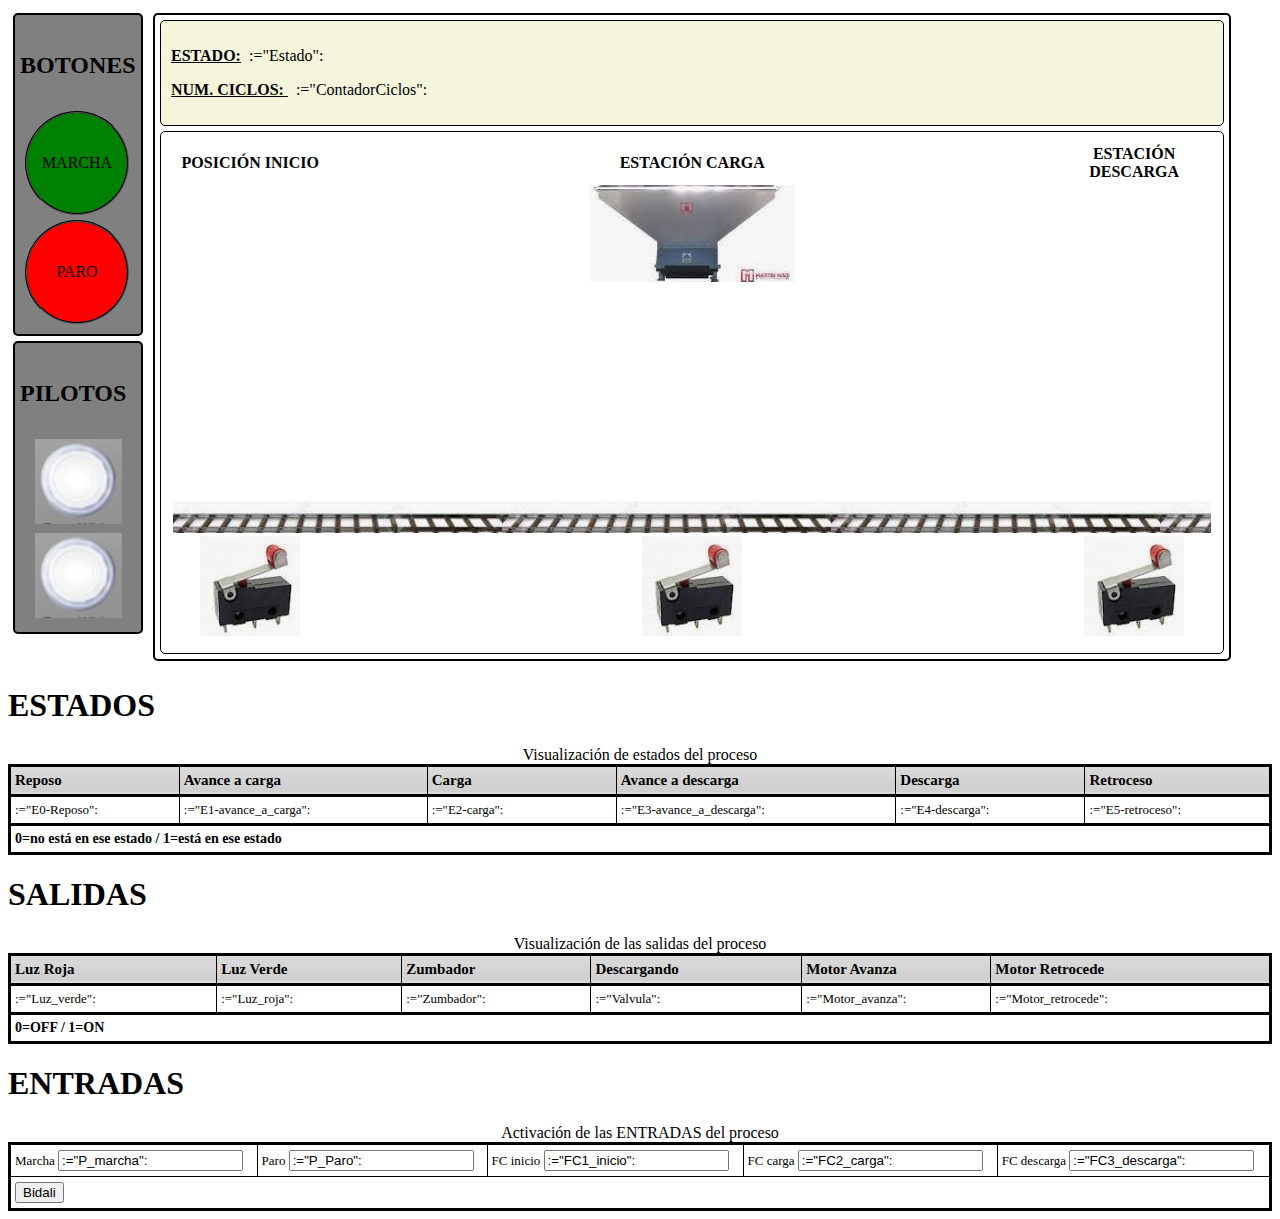
<file: index.html>
<!DOCTYPE html>
<html lang="eu">
<head>
    <!-- AWP_In_Variable Name='"P_marcha"' -->
    <!-- AWP_In_Variable Name='"P_Paro"' -->
    <!-- AWP_In_Variable Name='"FC1_inicio"' -->
    <!-- AWP_In_Variable Name='"FC2_carga"' -->
    <!-- AWP_In_Variable Name='"FC3_descarga"' -->

    <!-- AWP_Enum_Def Name="listaEstados" Values='0:"POSICIÓN INICIAL", 1:"AVANCE A CARGA", 2:"CARGANDO", 3:"AVANCE A DESCARGA", 4:"DESCARGANDO", 5:"RETROCESO A INICIO"' -->
    <!-- AWP_Enum_Ref Name='"Estado"' Enum="listaEstados" -->

    <meta charset="UTF-8">
    <meta name="description" content="ARI - Industria Informatikako webguneak 
    sortzeko baliabideen tutoriala" />
    <meta name="keywords" content="ARI,Automatizazioa,SIEMENS,TIA,
    web,tutoriala" />
    <meta name="author" content="Zure izena: JI" />
    <meta name="viewport" content="width=device-width, initial-scale=1.0">
    <title>141DB-S7-1500-VAGONETA</title>
    <link rel="stylesheet" href="./css/styles.css">
    <link rel="stylesheet" href="./css/styles-table-variables.css">
    <script src="./js/script.js" type="text/javascript" > 
    
  </script>
</head>

<body>
<main>
<div id="dvHMI">
    <div id="dvIzq">
        <div id="dvBotonera">
            <div><h4>BOTONES</h4></div>
            <div class="btnMarcha"><span>MARCHA</span></div>
            <div class="btnParo"><span>PARO</span></div>
        </div>
        <div id="dvPilotos">
            <div><h4>PILOTOS</h4></div>
            <div id="pilotoVerde"><img src="./img/pilotoOFF.JPG" ></div>
            <div id="pilotoRojo"><img src="./img/pilotoOFF.JPG" ></div>
        </div>
    </div>
    <div id="dvProceso">
        <div id="dvCabecera">
            <p><span>ESTADO:</span>&nbsp;&nbsp;<span id="spEstado">:="Estado":</span>&nbsp;&nbsp;<span id="spBarra"><progress max="100" value="0" hidden></progress></span></p>
            <p><span>NUM. CICLOS: </span>&nbsp;&nbsp;<span id="spContadorCiclos">:="ContadorCiclos":</span></p>
        </div>
        <div id="dvDibujos">
            <table>
                <tr><th>POSICIÓN INICIO</th><th></th><th>ESTACIÓN CARGA</th><th></th><th>ESTACIÓN DESCARGA</th></tr>
                <tr><td></td><td></td><td id="tdTolva"><img src="./img/tolva.jpg"/></td><td></td><td></td></tr>
                <tr>
                    <td></td>
                    <td id="tdRetroceso1"><img src="./img/flechas-verde-back.gif" hidden/></td>
                    <td id="tdGrano"><img src="./img/granoCayendo.gif" hidden/></td>
                    <td id="tdRetroceso2"><img src="./img/flechas-verde-back.gif" hidden/></td>
                    <td></td>
                </tr>
                <tr>
                    <td id="tdVagoneta0"><img src="./img/vagoneta.png" hidden/></td>
                    <td id="tdAvance1"><img src="./img/flechas-12.gif" hidden/></td>
                    <td id="tdVagoneta2"><img src="./img/vagoneta.png" hidden/></td>
                    <td id="tdAvance3"><img src="./img/flechas-12.gif" hidden/></td>
                    <td id="tdVagoneta4"><img src="./img/vagonetaDesc.gif" hidden/></td>
                </tr>
                <tr><td id="tdRailes" colspan="5"></td></tr>
                <tr>
                    <td id="tdFC1">
                        <form id="formFC1" method="POST" action="">
                        <img src="./img/finalCarreraOFF.png"/>
                        <input type="hidden" name='"FC1_inicio"'  value="1"/>
                        <input type="hidden" name='"FC2_carga"'  value="0"/>
                        <input type="hidden" name='"FC3_descarga"'  value="0"/>
                        </form>
                    </td>
                    <td id="td2carga"></td>
                    <td id="tdFC2">
                        <form id="formFC2" method="POST" action="">
                        <img src="./img/finalCarreraOFF.png"/>
                        <input type="hidden" name='"FC1_inicio"'  value="0"/>
                        <input type="hidden" name='"FC2_carga"'  value="1"/>
                        <input type="hidden" name='"FC3_descarga"'  value="0"/>
                        <input type="hidden" name='"P_marcha"'  value="0"/>
                        </form>
                    </td>
                    <td id="td2descarga"></td>
                    <td id="tdFC3">
                        <form id="formFC3" method="POST" action="">
                            <img src="./img/finalCarreraOFF.png"/>
                            <input type="hidden" name='"FC1_inicio"'  value="0"/>
                            <input type="hidden" name='"FC2_carga"'  value="0"/>
                            <input type="hidden" name='"FC3_descarga"'  value="1"/>
                            <input type="hidden" name='"P_marcha"'  value="0"/>
                            </form>
                    </td>
                </tr>
            </table>
        </div>
    </div>
</div>
<div id="dvDatos">
    <section id="Estados">
        <h1>ESTADOS</h1>
        <table class="minimalistBlack">
            <caption>Visualización de estados del proceso</caption>
            <thead>
                <tr><th>Reposo</th><th>Avance a carga</th><th>Carga</th><th>Avance a descarga</th><th>Descarga</th><th>Retroceso</th></tr>
            </thead>
            <tbody>
                <tr><td>:="E0-Reposo":</td><td>:="E1-avance_a_carga":</td><td>:="E2-carga":</td><td>:="E3-avance_a_descarga":</td><td>:="E4-descarga":</td><td>:="E5-retroceso":</td></tr>
            </tbody>
            <tfoot>
                <tr><td colspan="6">0=no está en ese estado / 1=está en ese estado</td></tr>
            </tfoot>
        </table>
    </section>
    <section id="Salidas">
        <h1>SALIDAS</h1>
        <table class="minimalistBlack">
            <caption>Visualización de las salidas del proceso</caption>
            <thead>
                <tr><th>Luz Roja</th><th>Luz Verde</th><th>Zumbador</th><th>Descargando</th><th>Motor Avanza</th><th>Motor Retrocede</th></tr>
            </thead>
            <tbody>
                <tr><td>:="Luz_verde":</td><td>:="Luz_roja":</td><td>:="Zumbador":</td><td>:="Valvula":</td><td>:="Motor_avanza":</td><td>:="Motor_retrocede":</td></tr>
            </tbody>
            <tfoot>
                <tr><td colspan="6">0=OFF / 1=ON</td></tr>
            </tfoot>
        </table>
    </section>
    <section id="Entradas">
        <form method="POST" action="" id="form01">
        <h1>ENTRADAS</h1>
        <table class="minimalistBlack">
            <caption>Activación de las ENTRADAS del proceso</caption>                
            <tbody>
                <tr>
                    <td>
                        <label for="marcha_for">Marcha</label>
                        <input type="text" name='"P_marcha"' id="marcha_id" value=':="P_marcha":'/>
                    </td>

                    <td>
                        <label for="paro_for">Paro</label>
                        <input type="text" name='"P_Paro"' id="paro_id" value=':="P_Paro":'/>
                    </td>
                    
                    <td>
                        <label for="fc1_for">FC inicio</label>
                        <input type="text" name='"FC1_inicio"' id="fc1_id" value=':="FC1_inicio":'/>
                    </td>

                    <td>
                        <label for="fc2_for">FC carga</label>
                        <input type="text" name='"FC2_carga"' id="fc2_id" value=':="FC2_carga":'/>
                    </td>

                    <td>
                        <label for="fc3_for">FC descarga</label>
                        <input type="text" name='"FC3_descarga"' id="fc3_id" value=':="FC3_descarga":'/>
                    </td>
                </tr>   
                
                <tr><td colspan="5"><input type="submit" value="Bidali" id="btnSend"></td></tr>
            </tbody>
        </table>
        </form>
    </section>
</div>
</main>
<form id="marchaON" method="POST" action="">
    <input type="hidden" name='"P_marcha"' value="1"/> 
</form>   
<form id="marchaOFF" method="POST" action="">
    <input type="hidden" name='"P_marcha"' value="0"/> 
</form>
<audio id="mp3Sirena" loop>
    <source src="./mp3/ALARME2.mp3" type="audio/mp3">
    Tu navegador no soporta audio
  </audio>
</body>

</html>
</file>
<file: css/styles.css>
#dvHMI{
    display: flex;
}
#dvIzq{
    background-color: white;
    width: 140px;
}
#dvBotonera, #dvPilotos{           
    display: block;
    align-items: center;
    border-radius: 5px;
    border: 2px solid black;
    margin: 5px;
    padding: 5px;
    background-color: grey;
}
 h4{
     font-size: 1.5em;
 }
.btnMarcha{
    display: flex;
    justify-content: center;
    align-items: center;
    width : 100px;
    border-radius: 75px;
    height: 100px;
    border-width: 2px;
    border-style: groove;
    border-color: black;
    background-color: green;
    text-align: center;
    vertical-align: middle;
    margin: 5px;
}
.btnParo{
    display: flex;
    justify-content: center;
    align-items: center;
    width : 100px;
    border-radius: 75px;
    height: 100px;
    border-width: 2px;
    border-style: groove;
    border-color: black;
    background-color: red;
    text-align: center;
    vertical-align: middle;
    margin:5px;
}
.btnParo:hover, .btnMarcha:hover{
    cursor: grab;
}
#pilotoVerde, #pilotoRojo{   
    margin:5px;
    text-align: center;
}
#dvProceso{
    border-radius: 5px;
    border: 2px solid black;
    width: 85%;
    margin: 5px;
}
#dvCabecera{
    border-radius: 5px;
    border: 1px solid black;
    background-color: beige;
    margin: 5px;
    padding: 10px;
}
#dvCabecera p span:nth-child(1){
    text-decoration: underline;
    font-weight: bold;
}
#dvDibujos{
    border-radius: 5px;
    border: 1px solid black;
    margin: 5px;
    padding: 10px;
}
#dvDibujos table th:nth-child(1), th:nth-child(3), th:nth-child(5){
    width: 15%;
}
#dvDibujos table tr:nth-child(2){height: 103px;}
#dvDibujos table tr:nth-child(3){height: 56px;}
#dvDibujos table tr:nth-child(4){height: 152px;}
#dvDibujos table tr:nth-child(5){height: 32px;}
#dvDibujos table tr:nth-child(6){height: 106px;}
#dvDibujos table td{
    text-align: center;
}
#tdGrano img{
    height: 50px;
}
#tdRailes{
    background-image: url(../img/railes.JPG);
    background-repeat: repeat-x;
}
#tdFC1 img, #tdFC2 img, #tdFC3 img{
    cursor: grab;
}
</file>
<file: css/styles-table-variables.css>
/*obtenido de
https://divtable.com/table-styler/ 
*/
table.minimalistBlack {
    border: 3px solid #000000;
    width: 100%;
    text-align: left;
    border-collapse: collapse;
  }
  table.minimalistBlack td, table.minimalistBlack th {
    border: 1px solid #000000;
    padding: 5px 4px;
  }
  table.minimalistBlack tbody td {
    font-size: 13px;
  }
  table.minimalistBlack thead {
    background: #CFCFCF;
    background: -moz-linear-gradient(top, #dbdbdb 0%, #d3d3d3 66%, #CFCFCF 100%);
    background: -webkit-linear-gradient(top, #dbdbdb 0%, #d3d3d3 66%, #CFCFCF 100%);
    background: linear-gradient(to bottom, #dbdbdb 0%, #d3d3d3 66%, #CFCFCF 100%);
    border-bottom: 3px solid #000000;
  }
  table.minimalistBlack thead th {
    font-size: 15px;
    font-weight: bold;
    color: #000000;
    text-align: left;
  }
  table.minimalistBlack tfoot {
    font-size: 14px;
    font-weight: bold;
    color: #000000;
    border-top: 3px solid #000000;
  }
  table.minimalistBlack tfoot td {
    font-size: 14px;
  }
</file>
